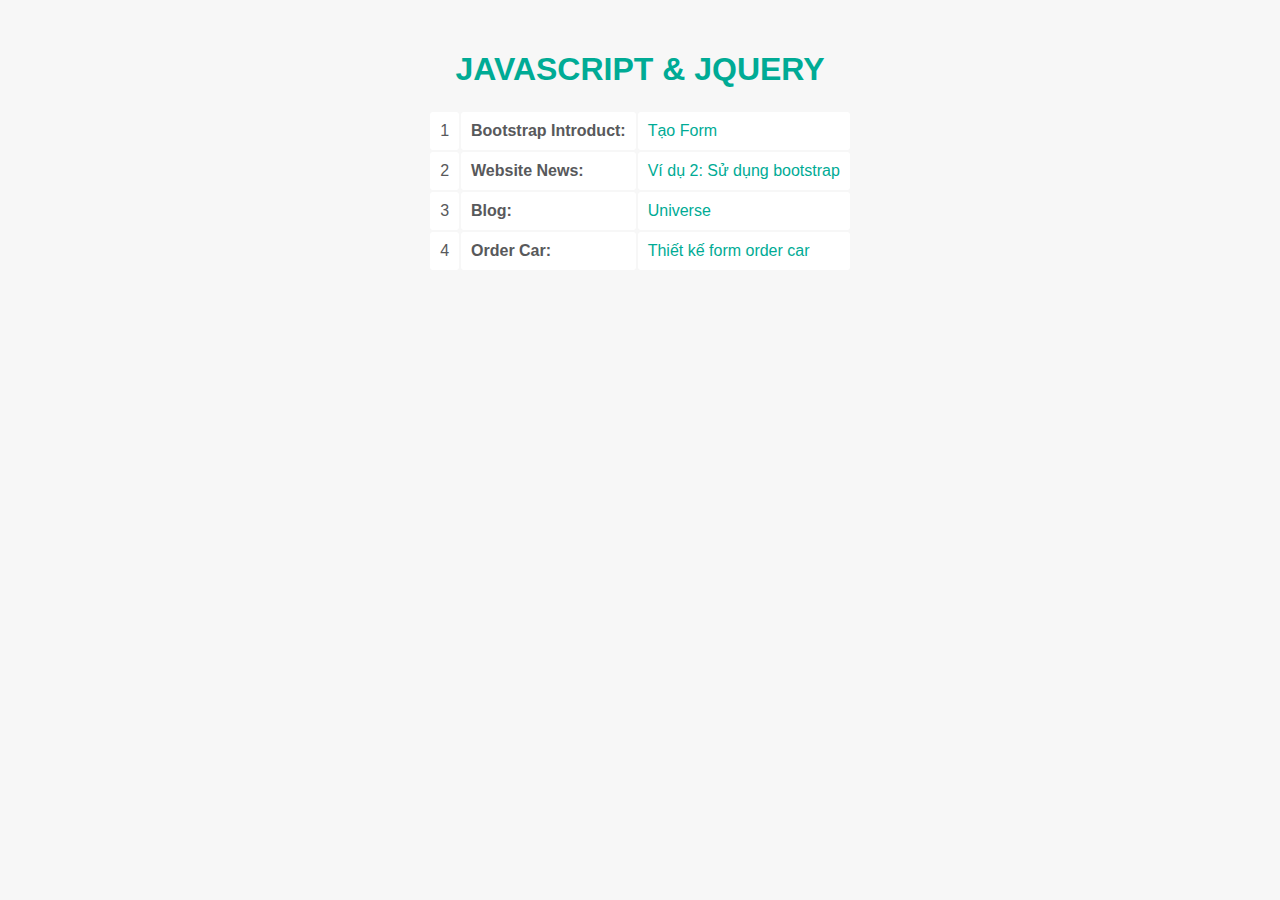
<file: index.html>
<!DOCTYPE html>
<html>
  <head>
    <title></title>
    <link rel="stylesheet" href="./demo/css/index.css" />
  </head>
  <body>
    <h1 id="header"><a href="index.html">JavaScript &amp; jQuery</a></h1>
    <h2></h2>
    <table>
      <tr>
        <td>1</td>
        <td><strong>Bootstrap Introduct: </strong></td>
        <td><a href="./demo/index.html">Tạo Form</a></td>
      </tr>
      <tr>
        <td>2</td>
        <td><strong>Website News: </strong></td>
        <td><a href="./Grid/grid.html">Ví dụ 2: Sử dụng bootstrap</a></td>
      </tr>
      <tr>
        <td>3</td>
        <td><strong>Blog: </strong></td>
        <td><a href="./Blog_Universe/index.html">Universe</a></td>
      </tr>
      <tr>
        <td>4</td>
        <td><strong>Order Car: </strong></td>
        <td><a href="./odercar/index.html">Thiết kế form order car</a></td>
      </tr>
    </table>
  </body>
</html>
</file>
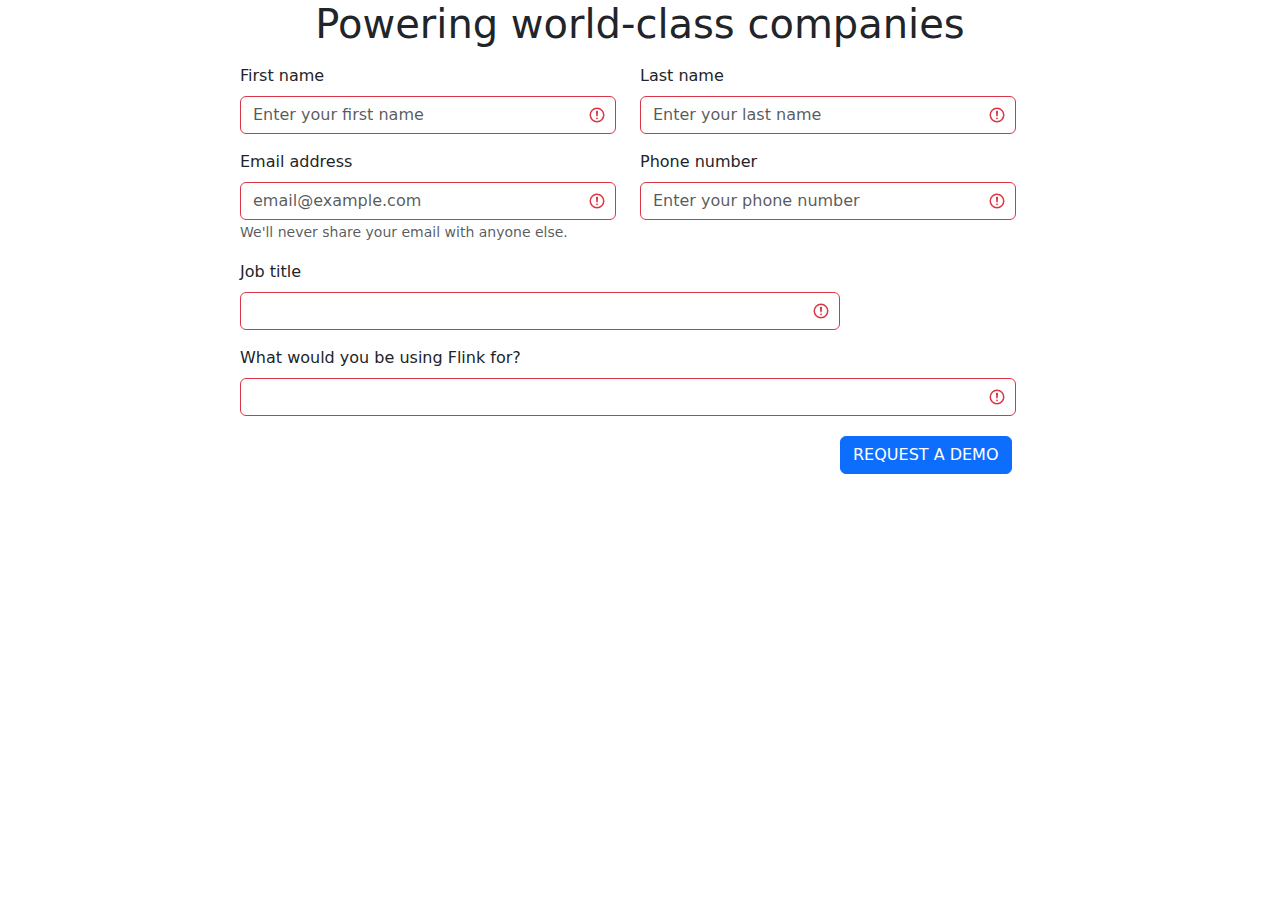
<file: demo/index.html>
<!DOCTYPE html>
<html lang="en">
<head>
    <meta charset="UTF-8">
    <meta name="viewport" content="width=device-width, initial-scale=1">
    <title>Bootstrap demo</title>
    <link href="https://cdn.jsdelivr.net/npm/bootstrap@5.2.0/dist/css/bootstrap.min.css" rel="stylesheet" integrity="sha384-gH2yIJqKdNHPEq0n4Mqa/HGKIhSkIHeL5AyhkYV8i59U5AR6csBvApHHNl/vI1Bx" crossorigin="anonymous">
    <link rel="stylesheet" href="https://cdn.jsdelivr.net/npm/bootstrap@5.2.0/dist/css/bootstrap.min.css">
    <link rel="stylesheet" href="css/main.css">
</head>
</head>
<body>
    <form action="#" class="was-validated">
        
    </form>
    <div class="main">
        <h1 class="heading">Powering world-class companies</h1>
        <div class="form-body">
            <form class="needs-validation was-validated" novalidate>
                <div class="name row">
                    <div class="col">
                        <label for="validationDefault01" class="form-label">First name</label>
                        <input type="text" class="form-control is-invalid" id="validationDefault01" placeholder="Enter your first name" required>
                        <div class="valid-feedback">
                            Looks good!
                        </div>
                    </div>
                    <div class="col">
                        <label for="validationDefault02" class="form-label">Last name</label>
                        <input type="text" class="form-control is-invalid" id="validationDefault02" placeholder="Enter your last name" required>
                        <div class="valid-feedback">
                            Looks good!
                        </div>
                    </div>
                </div>

                <div class="address row">
                    <div class="col">
                        <label for="exampleInputEmail1">Email address</label>
                        <input type="email" class="form-control box-email is-invalid" id="exampleInputEmail1" aria-describedby="emailHelp" placeholder="email@example.com" style="margin-top: 8px" required>
                        <small id="emailHelp" class="form-text text-muted">We'll never share your email with anyone else.</small>
                        <div class="valid-feedback">
                            Looks good!
                        </div>
                    </div>
                    <div class="col">
                        <label for="validationDefault03" class="form-label">Phone number</label>
                        <input type="number" class="form-control is-invalid" id="validationDefault03" placeholder="Enter your phone number" required>
                        <div class="valid-feedback">
                            Looks good!
                        </div>
                    </div>
                </div>

                <div class="col job-title">
                    <label for="validationDefault04" class="form-label">Job title</label>
                    <input type="text" class="form-control is-invalid" id="validationDefault04" required>
                    <div class="valid-feedback">
                        Looks good!
                    </div>
                </div>

                <div class="col feeling">
                    <label for="validationCustom05" class="form-label">What would you be using Flink for?</label>
                    <input type="text" class="form-control is-invalid" id="validationCustom05" required>
                    <div class="invalid-feedback">
                        <!--Please provide a valid city.-->
                    </div>
                </div>

                <div class="col-12 button-require">
                    <button class="btn btn-primary" type="submit">Request a demo</button>
                </div>
            </form>
        </div>
    </div>

    <script type='text/javascript'>var myLink = document.querySelector('a[href="#"]');
    myLink.addEventListener('click', function (e) {
        e.preventDefault();
    });</script>
    <script src="js/main.js"></script>
    <script src="https://cdn.jsdelivr.net/npm/bootstrap@5.2.0/dist/js/bootstrap.bundle.min.js" integrity="sha384-A3rJD856KowSb7dwlZdYEkO39Gagi7vIsF0jrRAoQmDKKtQBHUuLZ9AsSv4jD4Xa" crossorigin="anonymous"></script>
</body>
</html>
</file>
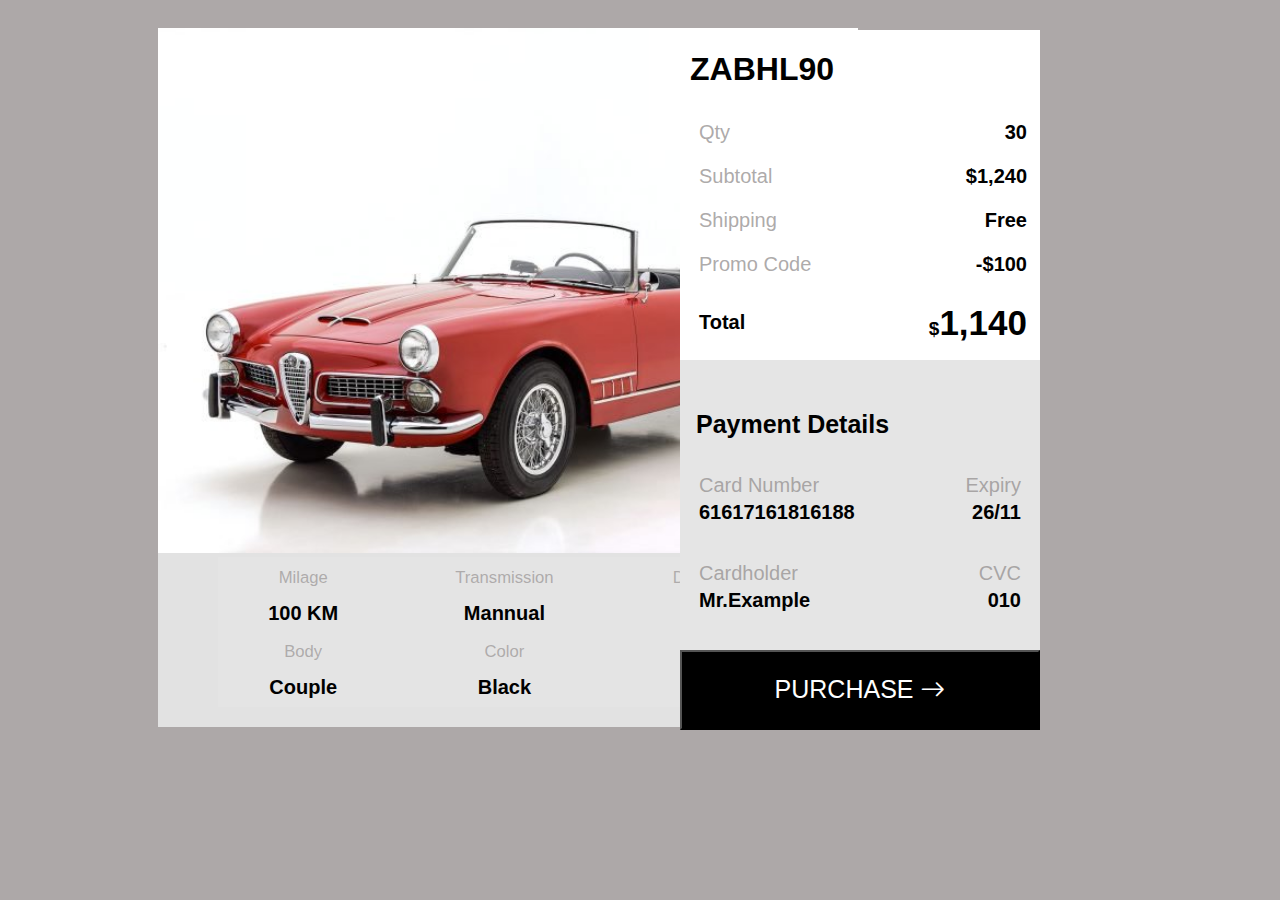
<file: odercar/index.html>
<!DOCTYPE html>
<html lang="en">
<head>
    <meta charset="UTF-8">
    <title>Form Oder Car</title>
    <link rel="stylesheet" href="css/style.css">
    <link rel="stylesheet" href="https://cdn.jsdelivr.net/npm/bootstrap-icons@1.9.1/font/bootstrap-icons.css">
</head>
<body>
      <div class="img-list">
        <img id="img-car" src="img/oFDjIvN.jpg">
          <table id="logo-car">
              <tr>
                  <td><small>Milage</small></td>
                  <td><small>Transmission</small></td>
                  <td><small>Drive Unit</small></td>
              </tr>
              <tr>
                  <td><strong>100 KM</strong></td>
                  <td><strong>Mannual</strong></td>
                  <td><strong>Front</strong></td>
              </tr>
              <tr>
                  <td><small>Body</small></td>
                  <td><small>Color</small></td>
                  <td><small>Daily UI</small></td>
              </tr>
              <tr>
                  <td><strong>Couple</strong></td>
                  <td><strong>Black</strong></td>
                  <td><strong>#002</strong></td>
              </tr>
          </table>
      </div>
      <div id="table-list-car">
          <h1 style="padding-left: 10px">ZABHL90</h1>
          <div>
              <table id="list-table">
                  <tr>
                      <td style="color: rgba(152,148,148,0.8)">Qty</td>
                      <td><strong style="float: right;">30</strong></td>
                  </tr>
                  <tr>
                      <td style="color: rgba(152,148,148,0.8)">Subtotal</td>
                      <td><strong style="float: right;">$1,240</strong></td>
                  </tr>
                  <tr>
                      <td style="color: rgba(152,148,148,0.8)">Shipping</td>
                      <td><strong style="float: right;">Free</strong></td>
                  </tr>
                  <tr>
                      <td style="color: rgba(152,148,148,0.8)">Promo Code</td>
                      <td><strong style="float: right;">-$100</strong></td>
                  </tr>
                  <tr>
                      <td style="font-size: 20px"><strong>Total</strong></td>
                      <td id="total-money"><strong style="float: right;"><small style="color: black;font-size: 19px" y>$</small>1,140</strong></td>
                  </tr>
              </table>
          </div>

          <div id="list-payment">
              <h1>Payment Details</h1>
              <div>
                  <table id="table-card-number">
                      <tr style="color: rgba(152,148,148,0.8)">
                          <td>Card Number</td>
                          <td style="float: right;">Expiry</td>
                      </tr>
                      <tr>
                          <td><strong>61617161816188</strong></td>
                          <td><strong style="float: right;">26/11</strong></td>
                      </tr>
                  </table>
                  <table id="table-car-holder">
                      <tr style="color: rgba(152,148,148,0.8)">
                          <td>Cardholder</td>
                          <td style="float: right;">CVC</td>
                      </tr>
                      <tr>
                          <td><strong>Mr.Example</strong></td>
                          <td><strong style="float: right;">010</strong></td>
                      </tr>
                  </table>
                </div>
        </div>
          <div class="style-btns">
            <button class="style-btn">Purchase <i class="bi bi-arrow-right"></i></button>
          </div>
      </div>
</body>
</html>
</file>
<file: demo/css/index.css>
/* CSS for Index Page */

body {
  font-family: Gotham, Helvetica, Arial, sans-serif;
  color: #58595B;
  margin: 0px auto;
  padding: 30px;
  background: #f7f7f7;
  text-align: center;}

h1 {
   text-transform: uppercase;}

h3 {
    color: #00ab95;}

a {
  color: #00ab95;
  text-decoration: none;}

a:hover {
  color: #ed6c7b;}

table {
  padding: 0px;
  margin-left:auto; 
  margin-right:auto;}

td {
  border-radius: 3px;
  background-color: #fff;
  padding: 10px;
  margin-bottom: 3px;
  text-align: left;}

.blank {
  background: #f7f7f7;}
</file>
<file: demo/css/main.css>
.main {
    width: 800px;
    margin-left: auto;
    margin-right: auto;
}

.main .heading{
    text-align: center;
}
.name, .address {
    width: 100%;
}

.needs-validation .job-title{
    width: 600px;
}

.needs-validation .feeling{
    width: 776px;
}

.needs-validation .button-require{
    width: 200px;
    float: right;
}

.needs-validation .button-require .btn-primary{
    text-transform: uppercase;
}
.form-body .needs-validation .row,
.form-body .needs-validation .job-title,
.form-body .needs-validation .feeling,
.form-body .needs-validation .button-require
{
    margin-top: 16px;
}
</file>
<file: odercar/css/style.css>
html{
    font-family: Arial, Helvetica, sans-serif;
}

body{
    padding-top: 20px;
    padding-left: 150px;
    background-color: rgba(164, 158, 158, 0.9);
}
#img-car{
    width: 100%;
    height: auto;
}
#logo-car{
    font-size: 20px;
    /* padding-left: 70px; */
    width: 580px;
    height: 150px;
    background-color: #e4e4e4f6;
    text-align: center;
    margin-left: auto;
    margin-right: auto;
}
td small{
    color: rgba(169, 166, 166, 0.91);
}
.img-list{
    background-color: #e4e4e4f6;
    padding-bottom: 20px;
    width: 700px;
}
#table-list-car{
    width: 360px;
    height: 698px;
    background-color: white;
    position: absolute;
    right: 240px;
    top: 30px;
}
#list-table{
    font-size: 20px;
    height: 250px;
    width: 350px;
    padding-left: 16px;
}
#total-money{
    font-size: 35px;
}
#list-payment{
    padding-top: 10px;
    font-size: 20px;
    /* padding-left: 10px; */
    background-color: #e4e4e4f6;
    width: auto;
    height: 280px;
}

#list-payment h1{
    padding-left: 16px;
    font-size: 25px;
    margin-top: 40px;
}

#table-card-number{
    margin-top: 32px;
    width: 100%;
    padding: 0px 16px;
}
#table-car-holder{
    margin-top: 16px;
    width: 100%;
    padding: 16px 16px;
}

.table-list-car .list-table .cash-style{
    float: right !important;
}

.style-btn{
    font-size: 25px;
    height: 80px;
    width: 360px;
    color: white;
    background-color: black;
    text-transform: uppercase;
}

.style-btn:hover{
    cursor: pointer;
    background-color: rgb(24, 22, 22);
    color: #ccc;
}
</file>
